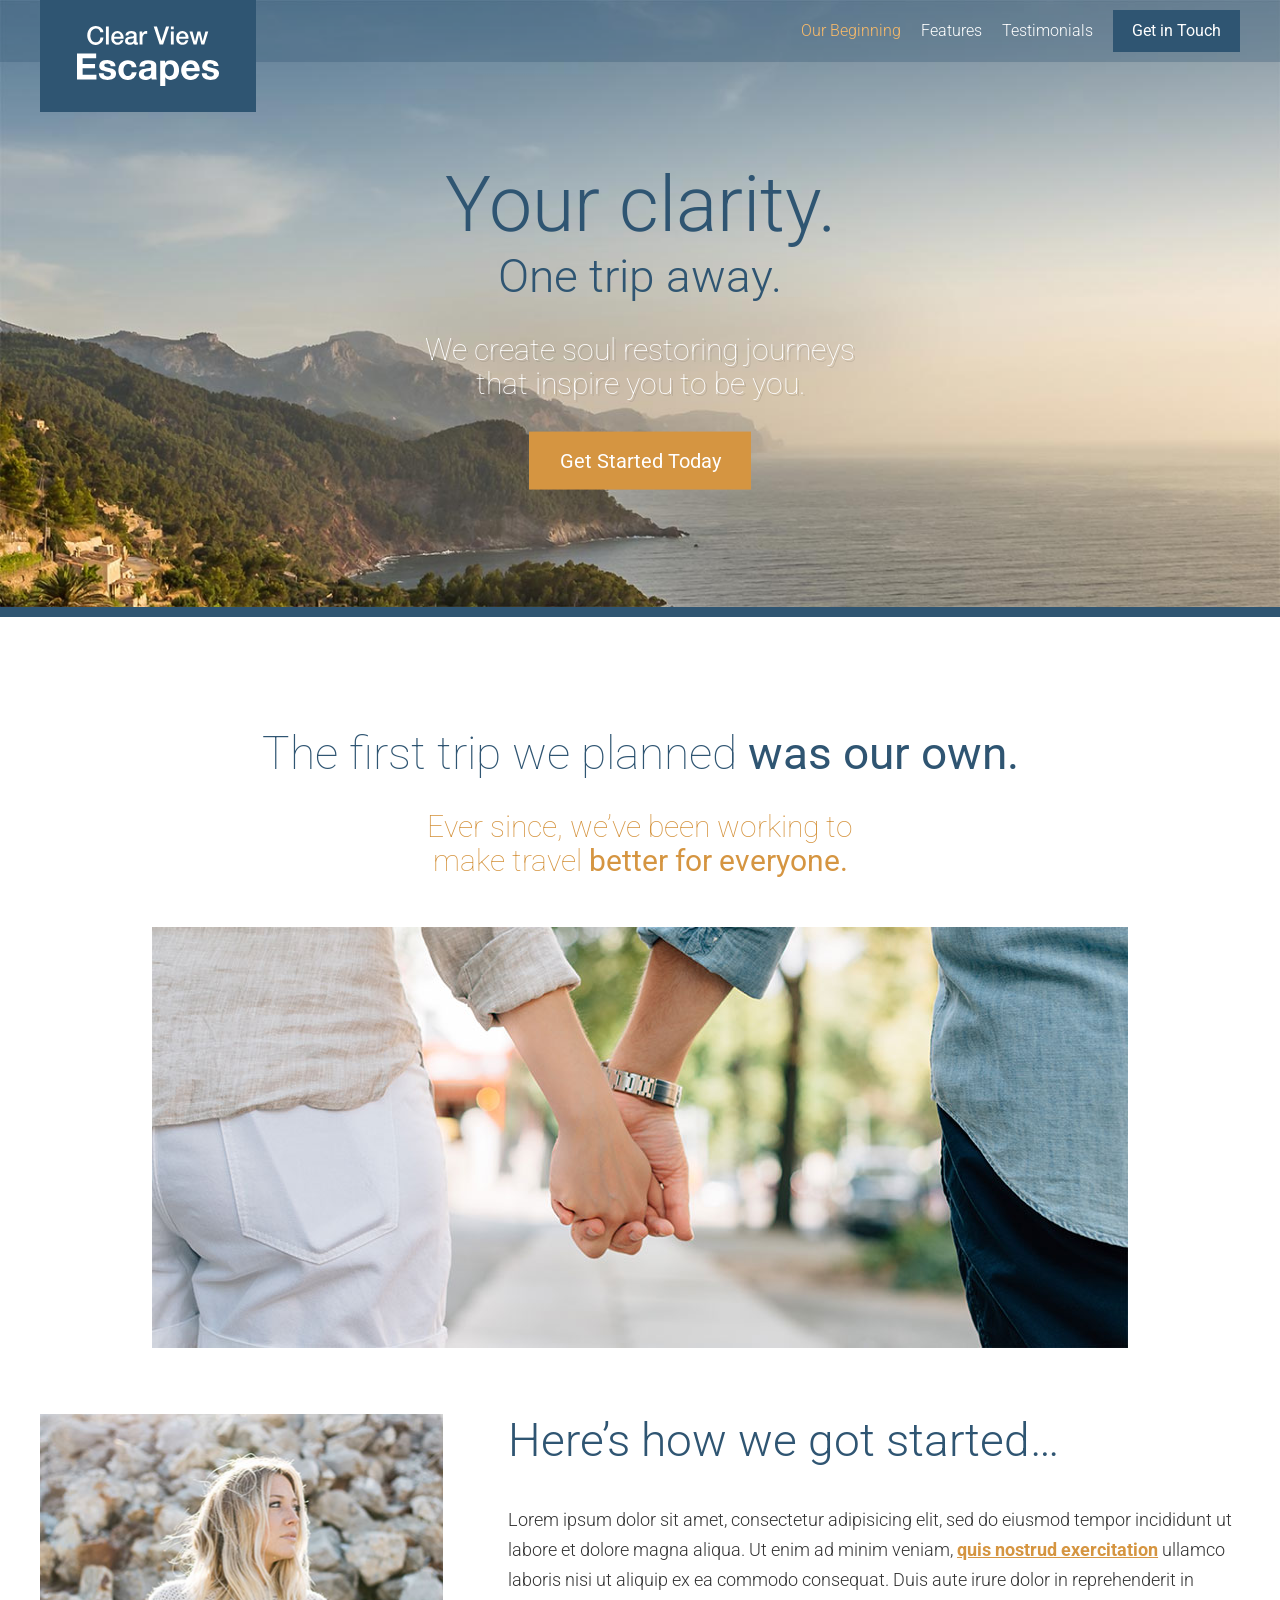
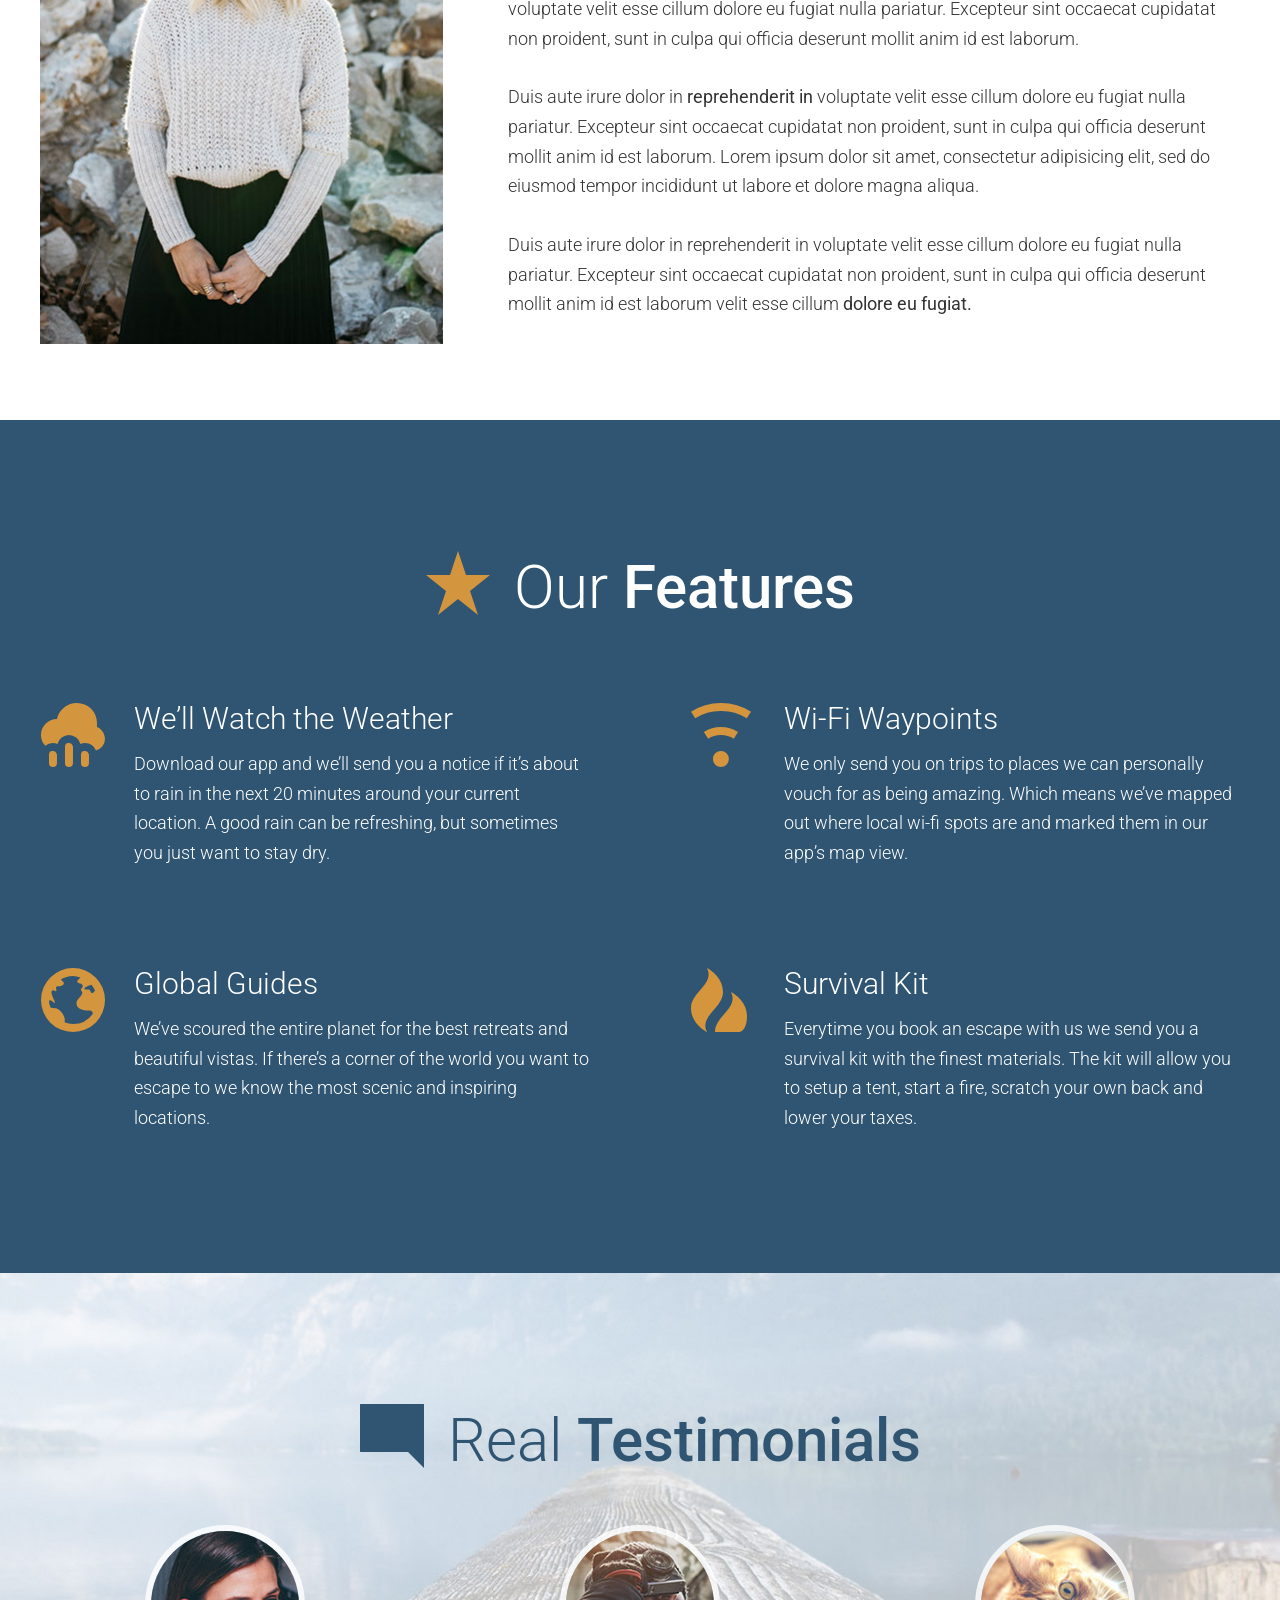
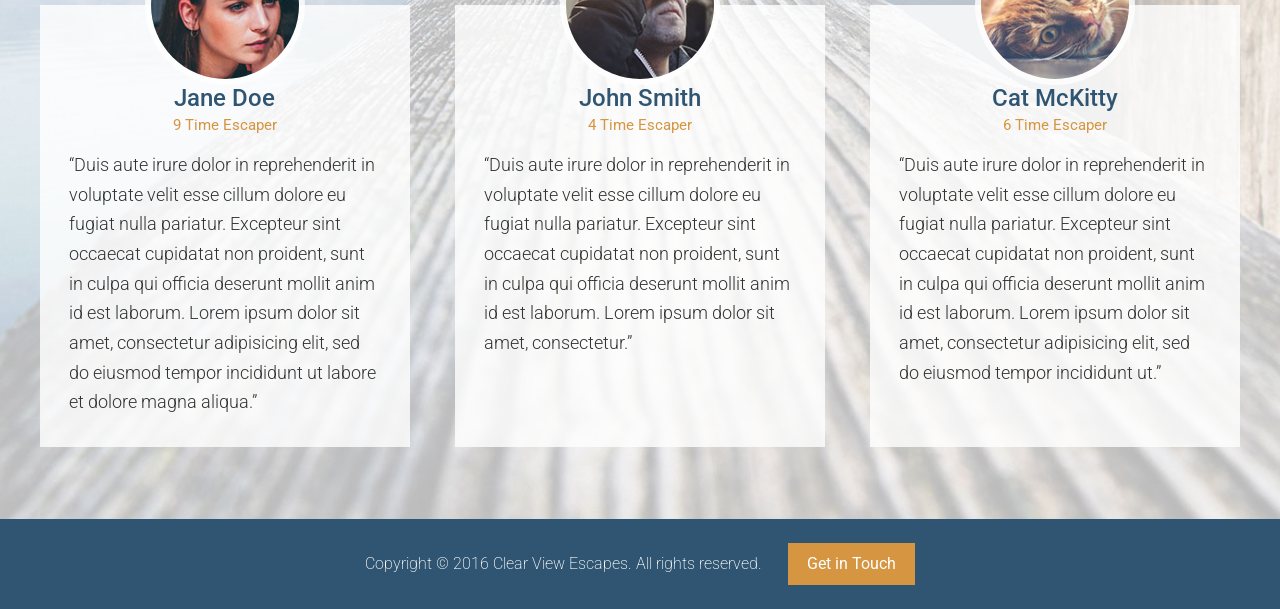
<file: docs/index.html>
<!DOCTYPE html>

<html>
<head>
  <meta name="viewport" content="width=device-width, initial-scale=1" />
  <link href='https://fonts.googleapis.com/css?family=Roboto:400,100,300,500,700' rel='stylesheet' type='text/css'>
  <title>Clear View Escapes</title>
  <meta name="keywords" content="Travel planning, travel bundles, travel escapes, affordable travel">
  <meta name="description" content="Your clarity. One trip away. We create soul restoring journeys that inspire you to be you.">

  <link rel="stylesheet" href="assets/styles/styles-1b79cd32fd.css"/>

  <script src="assets/scripts/Vendor-e1e343afc7.js"></script>

</head>
<body>
  <header class="site-header">
    <div class="wrapper">
      <div class="site-header__logo">
        <div class="site-header__logo__graphic icon icon--clear-view-escapes">Clear View Escapes</div>
      </div>
      <div class="site-header__menu-icon">
        <div class="site-header__menu-icon__middle"></div>
      </div>
      <div class="site-header__menu-content">
        <div class="site-header__btn-container">
        <a href="#" class="btn open-modal">Get in Touch</a>
        </div>
        <nav class="primary-nav primary-nav--pull-right">
          <ul>
            <li><a href="#our-beginning" id="our-beginning-link">Our Beginning</a></li>
            <li><a href="#features" id="features-link">Features</a></li>
            <li><a href="#testimonials" id="testimonials-link">Testimonials</a></li>
          </ul>
        </nav>
      </div>
    </div>
  </header>

  <div class="large-hero">
    
    <picture>
      <source srcset="assets/images/hero--large.jpg 1920w, assets/images/hero--large-hi-dpi.jpg 3840w" media="(min-width: 1380px)">
      <source srcset="assets/images/hero--medium.jpg 1380w, assets/images/hero--medium-hi-dpi.jpg 2760w" media="(min-width: 990px)">
      <source srcset="assets/images/hero--small.jpg 990w, assets/images/hero--small-hi-dpi.jpg 1980w" media="(min-width: 640px)">
      <img srcset="assets/images/hero--smaller.jpg 640w, assets/images/hero--smaller-hi-dpi.jpg 1280w" alt="Coastal view of ocean and mountains." class="large-hero__image">
    </picture>

      <div class="large-hero__text-content ">
        <div class="wrapper">
          <h1 class="large-hero__title">Your clarity.</h1>
          <h2 class="large-hero__subtitle">One trip away.</h2>
          <p class="large-hero__description">We create soul restoring journeys that inspire you to be you.</p>
          <p><a href="#" class="btn btn--orange btn--large open-modal">Get Started Today</a></p>
        </div>
      </div>

  </div>

  <div id="our-beginning" class="page-section" data-matching-link="#our-beginning-link">
    <div class="wrapper">
      <h2 class="headline headline--centered headline--light headline--b-margin-small">The first trip we planned <strong>was our own.</strong></h2>
      <h3 class="headline headline--centered headline--orange headline--small headline--narrow headline--light headline--b-margin-large">Ever since, we&rsquo;ve been working to make travel <strong>better for everyone.</strong></h3>

      <div class="wrapper wrapper--medium wrapper--b-margin">
        <img class="lazyload" sizes="(min-width: 970px) 976px, 100vw" data-srcset="assets/images/first-trip-low-res.jpg 565w, assets/images/first-trip.jpg 976w, assets/images/first-trip-hi-dpi.jpg 1952w" alt="Couple walking down a street.">
      </div>
      <div class="row row--gutters">
        <div class="row__medium-4 row__medium-4--larger row__b-margin-until-medium">
          <picture>
            <source sizes="404px" media="(min-width:1020px)" data-srcset="assets/images/our-start.jpg 404w, assets/images/our-start-hi-dpi.jpg 808w">
            <source sizes="320px" media="(min-width:800px)" data-srcset="assets/images/our-start-portrait.jpg 382w, assets/images/our-start-portrait-hi-dpi.jpg 764w">
            <img class="lazyload" data-srcset="assets/images/our-start-landscape.jpg 800w, assets/images/our-start-landscape-hi-dpi.jpg 1600w" alt="Our founder, Jan Doe"> 
          </picture>
        </div>
        <div class="row__medium-8 row__medium-8--smaller">
          <div class="generic-content-container">
            <h2 class="headline headline--no-t-margin">Here&rsquo;s how we got started&hellip;</h2>
            <p>Lorem ipsum dolor sit amet, consectetur adipisicing elit, sed do eiusmod tempor incididunt ut labore et dolore magna aliqua. Ut enim ad minim veniam, <a href="#">quis nostrud exercitation</a> ullamco laboris nisi ut aliquip ex ea commodo consequat. Duis aute irure dolor in reprehenderit in voluptate velit esse cillum dolore eu fugiat nulla pariatur. Excepteur sint occaecat cupidatat non proident, sunt in culpa qui officia deserunt mollit anim id est laborum.</p>
            <p>Duis aute irure dolor in <strong>reprehenderit in</strong> voluptate velit esse cillum dolore eu fugiat nulla pariatur. Excepteur sint occaecat cupidatat non proident, sunt in culpa qui officia deserunt mollit anim id est laborum. Lorem ipsum dolor sit amet, consectetur adipisicing elit, sed do eiusmod tempor incididunt ut labore et dolore magna aliqua.</p>
            <p>Duis aute irure dolor in reprehenderit in voluptate velit esse cillum dolore eu fugiat nulla pariatur. Excepteur sint occaecat cupidatat non proident, sunt in culpa qui officia deserunt mollit anim id est laborum velit esse cillum <strong>dolore eu fugiat.</strong></p>
          </div>
        </div>
      </div>
    </div>
  </div>

  <div id="features" class="page-section page-section--blue" data-matching-link="#features-link">
    <div class="wrapper">
      <h2 class="section-title"><span class="icon icon--star section-title__icon"></span> Our <strong>Features</strong></h2>

      <div class="row row--gutters-large generic-content-container">
        <div class="row__medium-6">

          <div class="feature-item">
            <span class="icon icon--rain feature-item__icon"></span>
            <h3 class="feature-item__title">We&rsquo;ll Watch the Weather</h3>
            <p>Download our app and we&rsquo;ll send you a notice if it&rsquo;s about to rain in the next 20 minutes around your current location. A good rain can be refreshing, but sometimes you just want to stay dry.</p>
          </div>
          
          <div class="feature-item">
            <span class="icon icon--globe feature-item__icon"></span>
            <h3 class="feature-item__title">Global Guides</h3>
            <p>We&rsquo;ve scoured the entire planet for the best retreats and beautiful vistas. If there&rsquo;s a corner of the world you want to escape to we know the most scenic and inspiring locations.</p>
          </div>
          
        </div>
        <div class="row__medium-6">
          <div class="feature-item">
            <span class="icon icon--wifi feature-item__icon"></span>
            <h3 class="feature-item__title">Wi-Fi Waypoints</h3>
            <p>We only send you on trips to places we can personally vouch for as being amazing. Which means we&rsquo;ve mapped out where local wi-fi spots are and marked them in our app&rsquo;s map view.</p>
          </div>
          
          <div class="feature-item">
            <span class="icon icon--fire feature-item__icon"></span>
            <h3 class="feature-item__title">Survival Kit</h3>
            <p>Everytime you book an escape with us we send you a survival kit with the finest materials. The kit will allow you to setup a tent, start a fire, scratch your own back and lower your taxes.</p>
          </div>
          
        </div>
      </div>

    </div>
  </div>

  <div id="testimonials" class="page-section page-section--testimonials page-section--no-b-padding-until-large lazyload" data-matching-link="#testimonials-link">
    <div class="wrapper wrapper--no-padding-until-large">
      <h2 class="section-title section-title--blue"><span class="icon icon--comment section-title__icon"></span> Real <strong>Testimonials</strong></h2>

      <div class="row row--gutters row--t-padding row--gutters-small row--equal-height-at-large generic-content-container">

        <div class="row__large-4">
          <div class="testimonial">
            <div class="testimonial__photo">
              <img class="lazyload" sizes="160px" data-srcset="assets/images/testimonial-jane.jpg 160w, assets/images/testimonial-jane-hi-dpi.jpg 320w" alt="Jane Doe">
            </div>
            <h3 class="testimonial__title">Jane Doe</h3>
            <h4 class="testimonial__subtitle">9 Time Escaper</h4>
            <p>&ldquo;Duis aute irure dolor in reprehenderit in voluptate velit esse cillum dolore eu fugiat nulla pariatur. Excepteur sint occaecat cupidatat non proident, sunt in culpa qui officia deserunt mollit anim id est laborum. Lorem ipsum dolor sit amet, consectetur adipisicing elit, sed do eiusmod tempor incididunt ut labore et dolore magna aliqua.&rdquo;</p>
          </div> 
        </div>

        <div class="row__large-4">
          <div class="testimonial">
            <div class="testimonial__photo">
              <img class="lazyload" sizes="160px" data-srcset="assets/images/testimonial-john.jpg 160w, assets/images/testimonial-john-hi-dpi.jpg 320w" alt="John Smith">
            </div>
            <h3 class="testimonial__title">John Smith</h3>
            <h4 class="testimonial__subtitle">4 Time Escaper</h4>
            <p>&ldquo;Duis aute irure dolor in reprehenderit in voluptate velit esse cillum dolore eu fugiat nulla pariatur. Excepteur sint occaecat cupidatat non proident, sunt in culpa qui officia deserunt mollit anim id est laborum. Lorem ipsum dolor sit amet, consectetur.&rdquo;</p>
          </div>
          
        </div>

        <div class="row__large-4"> 
          <div class="testimonial testimonial--last">
            <div class="testimonial__photo">
              <img class="lazyload" sizes="160px" data-srcset="assets/images/testimonial-cat.jpg 160w, assets/images/testimonial-cat-hi-dpi.jpg 320w" alt="Cat McKitty">
            </div>
            <h3 class="testimonial__title">Cat McKitty</h3>
            <h4 class="testimonial__subtitle">6 Time Escaper</h4>
            <p>&ldquo;Duis aute irure dolor in reprehenderit in voluptate velit esse cillum dolore eu fugiat nulla pariatur. Excepteur sint occaecat cupidatat non proident, sunt in culpa qui officia deserunt mollit anim id est laborum. Lorem ipsum dolor sit amet, consectetur adipisicing elit, sed do eiusmod tempor incididunt ut.&rdquo;</p>
          </div>
          
        </div>

      </div>
    </div>
    
  </div>

  <footer class="site-footer">
    <div class="wrapper">
      <p><span class="site-footer__text">Copyright &copy; 2016 Clear View Escapes. All rights reserved.</span> <a href="#" class="btn btn--orange open-modal">Get in Touch</a></p>
    </div>  
  </footer>

  <div class="modal">
    <div class="modal__inner">
      <h2 class="section-title section-title--blue section-title--less-margin"><span class="icon icon--mail section-title__icon"></span> Get in <strong>Touch</strong></h2>
      <div class="wrapper wrapper--narrow">
        <p class="modal__description">We will have an online order system in place soon. Until then, connect with us on any of the platforms below.</p>
      </div>

      <div class="social-icons">
        <a href="" class="social-icons__icon"><span class="icon icon--facebook"></span></a>
        <a href="" class="social-icons__icon"><span class="icon icon--twitter"></span></a>
        <a href="" class="social-icons__icon"><span class="icon icon--instagram"></span></a>
        <a href="" class="social-icons__icon"><span class="icon icon--youtube"></span></a>
      </div>
    </div>

    <div class="modal__close">X</div>
  </div>

  <script src="assets/scripts/App-07cbee0a47.js"></script>
  
</body>
</html>
</file>
<file: docs/assets/styles/styles-1b79cd32fd.css>
/*! normalize.css v7.0.0 | MIT License | github.com/necolas/normalize.css */html{line-height:1.15;-ms-text-size-adjust:100%;-webkit-text-size-adjust:100%}body{margin:0}article,aside,footer,header,nav,section{display:block}h1{font-size:2em;margin:.67em 0}figcaption,figure,main{display:block}figure{margin:1em 40px}hr{box-sizing:content-box;height:0;overflow:visible}pre{font-family:monospace,monospace;font-size:1em}a{background-color:transparent;-webkit-text-decoration-skip:objects}abbr[title]{border-bottom:none;text-decoration:underline;text-decoration:underline dotted}b,strong{font-weight:inherit;font-weight:bolder}code,kbd,samp{font-family:monospace,monospace;font-size:1em}dfn{font-style:italic}mark{background-color:#ff0;color:#000}small{font-size:80%}sub,sup{font-size:75%;line-height:0;position:relative;vertical-align:baseline}sub{bottom:-.25em}sup{top:-.5em}audio,video{display:inline-block}audio:not([controls]){display:none;height:0}img{border-style:none}svg:not(:root){overflow:hidden}button,input,optgroup,select,textarea{font-family:sans-serif;font-size:100%;line-height:1.15;margin:0}button,input{overflow:visible}button,select{text-transform:none}[type=reset],[type=submit],button,html [type=button]{-webkit-appearance:button}[type=button]::-moz-focus-inner,[type=reset]::-moz-focus-inner,[type=submit]::-moz-focus-inner,button::-moz-focus-inner{border-style:none;padding:0}[type=button]:-moz-focusring,[type=reset]:-moz-focusring,[type=submit]:-moz-focusring,button:-moz-focusring{outline:1px dotted ButtonText}fieldset{padding:.35em .75em .625em}legend{box-sizing:border-box;color:inherit;display:table;max-width:100%;padding:0;white-space:normal}progress{display:inline-block;vertical-align:baseline}textarea{overflow:auto}[type=checkbox],[type=radio]{box-sizing:border-box;padding:0}[type=number]::-webkit-inner-spin-button,[type=number]::-webkit-outer-spin-button{height:auto}[type=search]{-webkit-appearance:textfield;outline-offset:-2px}[type=search]::-webkit-search-cancel-button,[type=search]::-webkit-search-decoration{-webkit-appearance:none}::-webkit-file-upload-button{-webkit-appearance:button;font:inherit}details,menu{display:block}summary{display:list-item}canvas{display:inline-block}[hidden],template{display:none}body{font-family:Roboto,sans-serif;color:#333}img{max-width:100%;height:auto}*{box-sizing:border-box}a{color:#d59541}.large-hero{border-bottom:10px solid #2f5572;position:relative}.large-hero__image{display:block}.large-hero__text-content{padding-top:88px;position:absolute;top:50%;left:0;-webkit-transform:translateY(-50%);transform:translateY(-50%);width:100%;text-align:center}@media (min-width:800px){.large-hero__text-content{padding-top:60px}}.large-hero__title{font-weight:300;color:#2f5572;font-size:2.4rem;margin:0}@media (min-width:530px){.large-hero__title{font-size:4.8rem}}.large-hero__subtitle{font-weight:300;color:#2f5572;font-size:1.5rem;margin:0}@media (min-width:530px){.large-hero__subtitle{font-size:2.9rem}}.large-hero__description{color:#fff;font-size:1.1rem;font-weight:100;text-shadow:2px 2px 0 rgba(0,0,0,.1);max-width:30rem;margin-left:auto;margin-right:auto}@media (min-width:530px){.large-hero__description{font-size:1.875rem}}.btn{background-color:#2f5572;color:#fff;text-decoration:none;padding:.75rem 1.2rem;display:inline-block}.btn--orange{background-color:#d59541}.btn--large{padding:1.1rem 1.9rem}@media (min-width:530px){.btn--large{font-size:1.25rem}}.wrapper{padding-left:18px;padding-right:18px;overflow:hidden;max-width:1236px;margin-left:auto;margin-right:auto}.wrapper--medium{max-width:976px}.wrapper--narrow{max-width:470px}.wrapper--no-padding-until-medium{padding-left:0;padding-right:0}@media (min-width:800px){.wrapper--no-padding-until-medium{padding-left:18px;padding-right:18px}}.wrapper--no-padding-until-large{padding-left:0;padding-right:0}@media (min-width:1010px){.wrapper--no-padding-until-large{padding-left:18px;padding-right:18px}}.wrapper .wrapper{padding-left:0;padding-right:0}.wrapper--b-margin{margin-bottom:1rem}@media (min-width:530px){.wrapper--b-margin{margin-bottom:3.875rem}}.page-section{padding:1.2rem 0}@media (min-width:800px){.page-section{padding:4.5rem 0}}.page-section--blue{background-color:#2f5572;color:#fff}.page-section--testimonials{background-color:#e0e6ef}@media (min-width:1010px){.page-section--testimonials.lazyloaded{background:url(../../assets/images/testimonials-bg.jpg) top no-repeat;background-size:cover}}.page-section--no-b-padding-until-medium{padding-bottom:0}@media (min-width:800px){.page-section--no-b-padding-until-medium{padding-bottom:4.5rem}}.page-section--no-b-padding-until-large{padding-bottom:0}@media (min-width:1010px){.page-section--no-b-padding-until-large{padding-bottom:4.5rem}}.headline{font-weight:300;font-size:1.9rem;color:#2f5572}@media (min-width:530px){.headline{font-size:2.875rem}}.headline--centered{text-align:center}.headline--orange{color:#d59541}.headline--small{font-size:1.2rem}@media (min-width:530px){.headline--small{font-size:1.875rem}}.headline--narrow{max-width:500px;margin-right:auto;margin-left:auto}.headline--light{font-weight:100}.headline--b-margin-small{margin-bottom:.5em}.headline--b-margin-large{margin-bottom:1.6em}.headline--no-t-margin{margin-top:0}.row:after{content:"";clear:both;display:table}.row--t-padding{padding-top:80px}.row--gutters{margin-right:-65px}.row--gutters-large{margin-right:-100px}.row--gutters-small{margin-right:-45px}.row--gutters>div{padding-right:65px}.row--gutters-large>div{padding-right:100px}.row--gutters-small>div{padding-right:45px}.row__b-margin-until-medium{margin-bottom:1rem}@media (min-width:800px){.row__b-margin-until-medium{margin-bottom:0}.row__medium-4{float:left;width:33.33%}.row__medium-4--larger{width:37%}.row__medium-6{float:left;width:50%}.row__medium-8{float:left;width:66.66%}.row__medium-8--smaller{width:63%}}@media (min-width:1010px){.row__b-margin-until-large{margin-bottom:0}.row__large-4{float:left;width:33.33%}.row__large-4--larger{width:37%}.row__large-6{float:left;width:50%}.row__large-8{float:left;width:66.66%}.row__large-8--smaller{width:63%}}@media (min-width:800px){.flexbox .row--equal-height-at-medium{display:-webkit-box;display:-ms-flexbox;display:flex}}.flexbox .row--equal-height-at-medium>div{float:none;display:-webkit-box;display:-ms-flexbox;display:flex}@media (min-width:1010px){.flexbox .row--equal-height-at-large{display:-webkit-box;display:-ms-flexbox;display:flex}}.flexbox .row--equal-height-at-large>div{float:none;display:-webkit-box;display:-ms-flexbox;display:flex}.generic-content-container p{font-weight:300;line-height:1.65;margin:0 0 1.8rem}@media (min-width:530px){.generic-content-container{font-size:1.125rem}}.generic-content-container p a{font-weight:700}.section-title{font-size:2.55rem;font-weight:300;text-align:center}@media (min-width:530px){.section-title{font-size:3.75rem}}.section-title strong{font-weight:500}.section-title--blue{color:#2f5572}.section-title--less-margin{margin-bottom:1.3rem;margin-top:0}.section-title__icon{display:block;margin-right:auto;margin-left:auto;margin-bottom:.6rem}@media (min-width:530px){.section-title__icon{position:relative;top:8px;margin-right:.5rem;margin-left:0;margin-bottom:0;display:inline-block}}.feature-item{position:relative;padding-bottom:2.5rem}@media (min-width:530px){.feature-item{padding-left:94px}}.feature-item__icon{display:block;margin:0 auto}@media (min-width:530px){.feature-item__icon{position:absolute;left:0}}.feature-item__title{font-size:1.6rem;font-weight:300;margin-bottom:.8rem;margin-top:.7em;text-align:center}@media (min-width:530px){.feature-item__title{margin-top:1em;font-size:1.875rem;text-align:left}}.testimonial{background-color:hsla(0,0%,100%,.8);padding:0 18px 1px;margin-bottom:98px}@media (min-width:1010px){.testimonial{padding:0 1.8125rem 1px;margin-bottom:0}}.testimonial--last{margin-bottom:0}.testimonial__photo{border-radius:80px;overflow:hidden;width:160px;height:160px;margin:0 auto -80px;position:relative;top:-80px;border:6px solid hsla(0,0%,100%,.8)}.testimonial__title{color:#2f5572;text-align:center;font-size:1.5rem;font-weight:500;margin:0}.testimonial__subtitle{color:#d59541;text-align:center;font-weight:400;font-size:.9375rem;margin:.25rem 0 1rem}.icon{background-image:url(../../assets/images/sprites/sprite-e79e95cc.svg)}.no-svg .icon{background-image:url(../../assets/images/sprites/sprite-e79e95cc.png)}.icon--clear-view-escapes{width:144.4px;height:61.53px;background-position:0 0}.icon--comment{width:66px;height:66px;background-position:99.71014492753623% 0}.icon--facebook{width:23.23px;height:44.01px;background-position:26.424310365536293% 45.92133741323979%}.icon--fire{width:58px;height:66px;background-position:0 99.58035714285714%}.icon--globe{width:66px;height:66px;background-position:28.019323671497585% 99.58035714285714%}.icon--instagram{width:44.01px;height:44.01px;background-position:63.059522249879905% 49.25740726919919%}.icon--mail{width:66px;height:50px;background-position:0 48.0703125%}.icon--rain{width:66px;height:66px;background-position:99.71014492753623% 58.92857142857143%}.icon--star{width:66px;height:66px;background-position:59.90338164251208% 99.58035714285714%}.icon--twitter{width:53.78px;height:44.06px;background-position:94.15199343125627% 98.55159026429745%}.icon--wifi{width:62px;height:66px;background-position:68.43601895734596% 0}.icon--youtube{width:36.75px;height:44px;background-position:37.76931216931217% 45.917910447761194%}.site-footer{background-color:#2f5572;color:#fff;padding:.5rem 0;text-align:center}.site-footer__text{display:block;margin-bottom:1rem;font-weight:200}@media (min-width:800px){.site-footer__text{display:inline;margin-bottom:0;margin-right:1.4rem}}.site-header{padding:10px 0;position:absolute;z-index:2;width:100%;transition:background-color .3s ease-out}.site-header--is-expanded{background-color:rgba(47,85,114,.55)}@media (min-width:800px){.site-header{position:fixed;background-color:rgba(47,85,114,.3)}.site-header--dark{background-color:rgba(23,51,72,.85)}}@media (min-width:800px){.site-header__btn-container{float:right}}.site-header__logo{position:absolute;top:0;left:50%;-webkit-transform:translateX(-50%) scale(.8);transform:translateX(-50%) scale(.8);transition:-webkit-transform .3s ease-out;transition:transform .3s ease-out;transition:transform .3s ease-out,-webkit-transform .3s ease-out;-webkit-transform-origin:50% 0;transform-origin:50% 0;background-color:#2f5572;padding:25px 36px}@media (min-width:800px){.site-header__logo{left:auto;-webkit-transform:translateX(0);transform:translateX(0)}.site-header--dark .site-header__logo{-webkit-transform:scale(.55);transform:scale(.55)}}.site-header__logo__graphic{text-indent:-9999px}.site-header__menu-icon{width:20px;height:19px;position:absolute;top:10px;right:10px;z-index:10}.site-header__menu-icon:before{content:"";top:0;-webkit-transform-origin:0 0;transform-origin:0 0;transition:-webkit-transform .3s ease-out;transition:transform .3s ease-out;transition:transform .3s ease-out,-webkit-transform .3s ease-out}.site-header__menu-icon:before,.site-header__menu-icon__middle{position:absolute;left:0;width:20px;height:3px;background-color:#fff}.site-header__menu-icon__middle{top:8px;transition:all .3s ease-out;-webkit-transform-origin:0 50%;transform-origin:0 50%}.site-header__menu-icon:after{content:"";position:absolute;bottom:0;left:0;width:20px;height:3px;background-color:#fff;-webkit-transform-origin:0 100%;transform-origin:0 100%;transition:-webkit-transform .3s ease-out;transition:transform .3s ease-out;transition:transform .3s ease-out,-webkit-transform .3s ease-out}@media (min-width:800px){.site-header__menu-icon{display:none}}.site-header__menu-icon--close-x:before{-webkit-transform:rotate(45deg) scaleX(1.25);transform:rotate(45deg) scaleX(1.25)}.site-header__menu-icon--close-x .site-header__menu-icon__middle{opacity:0;-webkit-transform:scaleX(0);transform:scaleX(0)}.site-header__menu-icon--close-x:after{-webkit-transform:rotate(-45deg) scaleX(1.25) translateY(1px);transform:rotate(-45deg) scaleX(1.25) translateY(1px)}.site-header__menu-content{opacity:0;-webkit-transform:scale(1.2);transform:scale(1.2);transition:all .3s ease-out;position:relative;z-index:-10;padding-top:90px;text-align:center}@media (min-width:800px){.site-header__menu-content{opacity:1;z-index:1;padding-top:0;-webkit-transform:scale(1);transform:scale(1)}}.site-header__menu-content--is-visible{opacity:1;z-index:1;-webkit-transform:scale(1);transform:scale(1)}.primary-nav{padding-top:10px}@media (min-width:800px){.primary-nav{padding-top:0}}@media (min-width:800px){.primary-nav--pull-right{float:right}}.primary-nav ul{margin:0;padding:0}.primary-nav ul:after{content:"";clear:both;display:table}.primary-nav li{list-style:none;padding-right:7px;display:inline-block}@media (min-width:800px){.primary-nav li{padding-right:20px;float:left;display:block}}.primary-nav li:last-child{padding-right:0}@media (min-width:800px){.primary-nav li:last-child{padding-right:20px}}.primary-nav a{color:#fff;text-decoration:none;font-weight:300;display:block;padding:5px 8px;font-size:.8rem;background-color:rgba(47,85,114,.5)}@media (min-width:800px){.primary-nav a{font-size:1rem;padding:12px 0;background-color:transparent}.primary-nav a.is-current-link{color:#fabb69}}.reveal-item{opacity:0;transition:all 1.5s ease-out;-webkit-transform:scale(1.15);transform:scale(1.15)}.reveal-item--is-visible{opacity:1;-webkit-transform:scale(1);transform:scale(1)}.modal{position:fixed;z-index:5;background-color:hsla(0,0%,100%,.94);top:0;bottom:0;left:0;right:0;opacity:0;visibility:hidden;-webkit-transform:scale(1.2);transform:scale(1.2);transition:all .3s ease-out}.modal--is-visible{opacity:1;visibility:visible;-webkit-transform:scale(1);transform:scale(1)}.modal__inner{position:absolute;width:100%;top:50%;-webkit-transform:translateY(-50%);transform:translateY(-50%)}.modal__description{text-align:center;font-size:1.3rem;font-weight:300;line-height:1.65}.modal__close{position:absolute;top:15px;right:15px;font-size:2rem;-webkit-transform:scaleX(1.2);transform:scaleX(1.2);-webkit-transform-origin:100% 0;transform-origin:100% 0;color:#2f5572;cursor:pointer}.modal__close:hover{color:#d59541}.social-icons{text-align:center}.social-icons__icon{background-color:#d59541;display:inline-block;margin:0 5px 5px;width:33%;height:72px;position:relative}@media (min-width:530px){.social-icons__icon{width:72px;margin:0 5px}}.social-icons__icon .icon{display:block;position:absolute;top:50%;left:50%;-webkit-transform:translate(-50%,-50%);transform:translate(-50%,-50%)}
</file>
